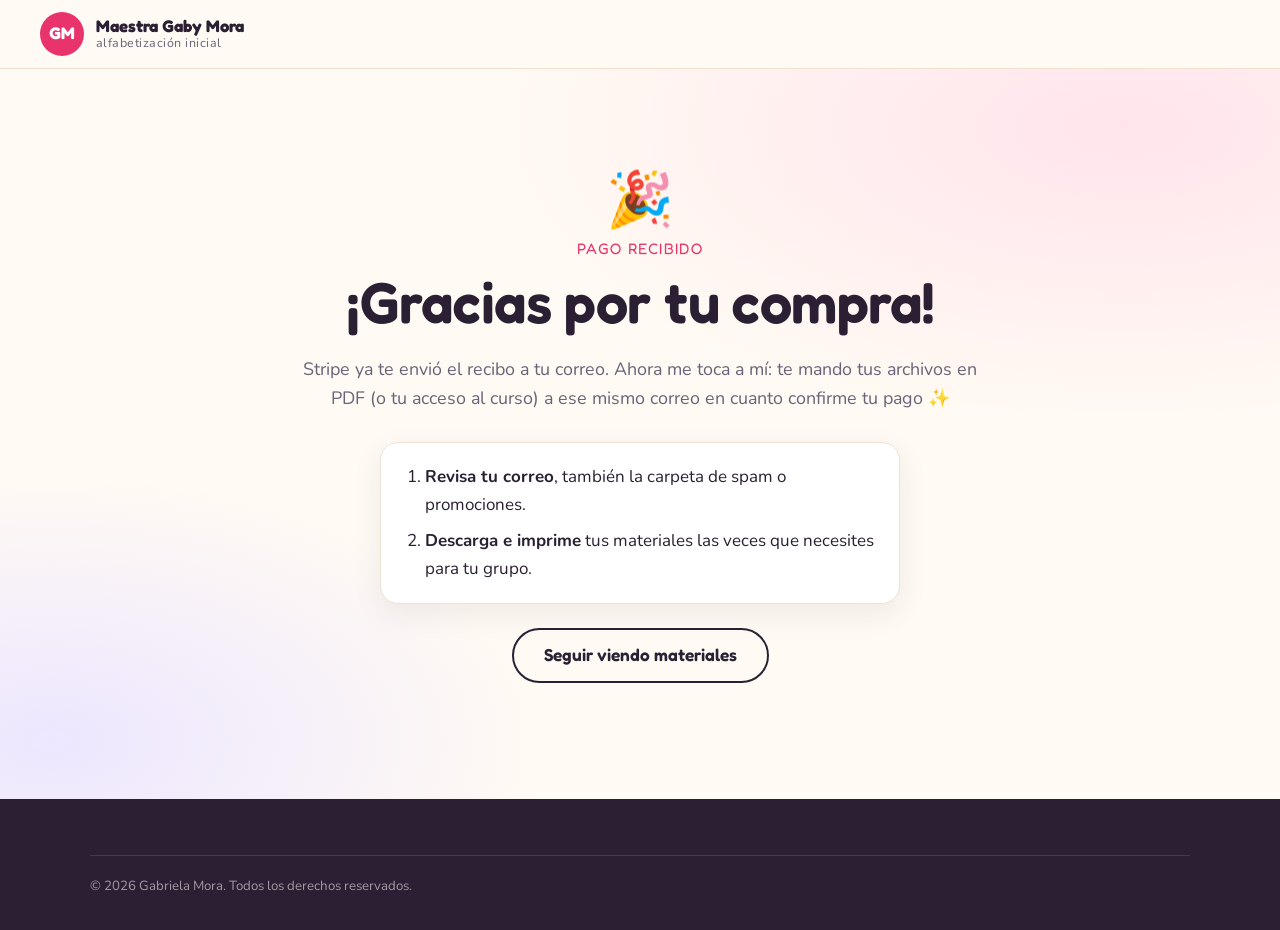
<file: gracias.html>
<!doctype html>
<html lang="es-MX">
<head>
  <meta charset="utf-8">
  <meta name="viewport" content="width=device-width, initial-scale=1">
  <title>¡Gracias por tu compra! · Maestra Gaby Mora</title>
  <meta name="robots" content="noindex">
  <meta name="theme-color" content="#e8336d">
  <link rel="icon" href="favicon.svg" type="image/svg+xml">

  <link rel="preconnect" href="https://fonts.googleapis.com">
  <link rel="preconnect" href="https://fonts.gstatic.com" crossorigin>
  <link href="https://fonts.googleapis.com/css2?family=Fredoka:wght@500;600;700&family=Nunito:wght@400;600;700;800&display=swap" rel="stylesheet">
  <link rel="stylesheet" href="styles.css">
</head>
<body>

<header class="nav">
  <a class="brand" href="index.html" aria-label="Maestra Gaby Mora, volver al inicio">
    <span class="brand-mark" aria-hidden="true">GM</span>
    <span class="brand-text">
      <strong>Maestra Gaby Mora</strong>
      <em>alfabetización inicial</em>
    </span>
  </a>
</header>

<main class="hero gracias">
  <div class="container narrow center">
    <p class="gracias-emoji" aria-hidden="true">🎉</p>
    <p class="eyebrow">Pago recibido</p>
    <h1>¡Gracias por tu compra!</h1>
    <p class="lead">
      Stripe ya te envió el recibo a tu correo. Ahora me toca a mí:
      te mando tus archivos en PDF (o tu acceso al curso) a ese mismo correo
      en cuanto confirme tu pago ✨
    </p>

    <ol class="gracias-pasos">
      <li><strong>Revisa tu correo</strong>, también la carpeta de spam o promociones.</li>
      <li><strong>Descarga e imprime</strong> tus materiales las veces que necesites para tu grupo.</li>
    </ol>

    <div class="contacto-cta">
      <a class="btn btn-ghost btn-lg" href="index.html#materiales">Seguir viendo materiales</a>
    </div>
  </div>
</main>

<footer class="footer">
  <div class="container">
    <p class="footer-legal">© <span id="year">2026</span> Gabriela Mora. Todos los derechos reservados.</p>
  </div>
</footer>

<script src="config.js"></script>
<script>
  document.getElementById("year").textContent = new Date().getFullYear();
</script>
</body>
</html>
</file>
<file: styles.css>
/* =========================================================
   Maestra Gaby Mora · alfabetización inicial
   Paleta tomada de sus propios materiales de aula.
   ========================================================= */

:root {
  --rosa: #e8336d;
  --rosa-dark: #c01f55;
  --rosa-soft: #ffe4ec;
  --morado: #6d4bd6;
  --morado-soft: #ece6ff;
  --verde: #22c08a;
  --verde-soft: #d9f7ec;
  --amarillo: #ffc531;
  --azul: #3b82f6;

  --crema: #fffaf3;
  --crema-2: #fdf0e1;
  --blanco: #ffffff;
  --tinta: #2b2033;
  --tinta-suave: #6d6178;
  --linea: #f0e1d2;
  --wa: #1fa855;
  --wa-dark: #17853f;

  --display: "Fredoka", "Trebuchet MS", sans-serif;
  --body: "Nunito", system-ui, -apple-system, "Segoe UI", sans-serif;

  --radius: 18px;
  --radius-sm: 12px;
  --gutter: clamp(16px, 4vw, 40px);
  --shadow: 0 10px 30px rgba(43, 32, 51, .08);
  --shadow-lg: 0 18px 50px rgba(43, 32, 51, .16);
}

*, *::before, *::after { box-sizing: border-box; }

html { scroll-behavior: smooth; scroll-padding-top: 88px; overflow-x: clip; }

body {
  margin: 0;
  background: var(--crema);
  color: var(--tinta);
  font-family: var(--body);
  font-size: 17px;
  line-height: 1.65;
  -webkit-font-smoothing: antialiased;
  overflow-x: hidden;
}

[hidden] { display: none !important; }

img { display: block; max-width: 100%; height: auto; }
a { color: inherit; }

h1, h2, h3 {
  font-family: var(--display);
  font-weight: 600;
  line-height: 1.12;
  margin: 0 0 .5em;
  letter-spacing: -.01em;
}
h1 { font-size: clamp(2.1rem, 5.2vw, 3.6rem); }
h2 { font-size: clamp(1.8rem, 3.8vw, 2.7rem); }
h3 { font-size: 1.25rem; }
p { margin: 0 0 1em; }

.skip {
  position: absolute; left: -9999px; top: 0;
  background: var(--tinta); color: #fff; padding: 12px 18px; z-index: 200;
  border-radius: 0 0 var(--radius-sm) 0;
}
.skip:focus { left: 0; }

:focus-visible { outline: 3px solid var(--morado); outline-offset: 3px; border-radius: 6px; }

.container { width: 100%; max-width: 1180px; margin: 0 auto; padding: 0 var(--gutter); }
.container.narrow { max-width: 780px; }
.center { text-align: center; }

.section { padding: clamp(56px, 9vw, 104px) 0; }
.section-alt { background: var(--crema-2); }

.section-head { max-width: 640px; margin: 0 auto clamp(32px, 5vw, 56px); text-align: center; }
.section-sub { color: var(--tinta-suave); margin: 0; }

.eyebrow {
  font-family: var(--display);
  font-size: .95rem;
  letter-spacing: .08em;
  text-transform: uppercase;
  color: var(--rosa);
  margin: 0 0 .6em;
}

.lead { font-size: 1.12rem; color: var(--tinta-suave); }

.hl {
  background: linear-gradient(180deg, transparent 58%, var(--amarillo) 58%, var(--amarillo) 92%, transparent 92%);
  padding: 0 .08em;
}

/* ---------------- Botones ---------------- */
.btn {
  display: inline-flex;
  align-items: center;
  justify-content: center;
  gap: .5em;
  font-family: var(--display);
  font-size: 1rem;
  font-weight: 600;
  padding: 13px 24px;
  border: 2px solid transparent;
  border-radius: 999px;
  cursor: pointer;
  text-decoration: none;
  transition: transform .15s ease, box-shadow .15s ease, background .15s ease;
  line-height: 1.2;
}
.btn:hover { transform: translateY(-2px); }
.btn:active { transform: translateY(0); }
.btn-sm { font-size: .92rem; padding: 9px 16px; }
.btn-lg { font-size: 1.08rem; padding: 15px 30px; }
.btn.block { width: 100%; }

.btn-primary { background: var(--rosa); color: #fff; box-shadow: 0 8px 20px rgba(232, 51, 109, .28); }
.btn-primary:hover { background: var(--rosa-dark); }

.btn-ghost { background: transparent; color: var(--tinta); border-color: var(--tinta); }
.btn-ghost:hover { background: var(--tinta); color: #fff; }

.btn-wa { background: var(--wa); color: #fff; box-shadow: 0 8px 20px rgba(31, 168, 85, .28); }
.btn-wa:hover { background: var(--wa-dark); }

.btn-ig {
  color: #fff;
  background: linear-gradient(45deg, #f9ce34, #ee2a7b 45%, #6228d7);
  box-shadow: 0 8px 20px rgba(238, 42, 123, .25);
}

.icon-btn {
  background: none; border: 0; cursor: pointer;
  font-size: 1.25rem; line-height: 1; color: var(--tinta);
  padding: 8px; border-radius: 50%;
}
.icon-btn:hover { background: rgba(0, 0, 0, .06); }

/* ---------------- Nav ---------------- */
.nav {
  position: sticky; top: 0; z-index: 90;
  display: flex; align-items: center; justify-content: space-between;
  gap: 16px;
  padding: 12px var(--gutter);
  background: rgba(255, 250, 243, .92);
  backdrop-filter: blur(10px);
  border-bottom: 1px solid var(--linea);
}

.brand { display: flex; align-items: center; gap: 12px; text-decoration: none; }
.brand-mark {
  display: grid; place-items: center;
  width: 44px; height: 44px; flex: 0 0 44px;
  border-radius: 50%;
  background: var(--rosa); color: #fff;
  font-family: var(--display); font-weight: 700; font-size: 1.05rem;
  letter-spacing: .02em;
}
.brand-text { display: flex; flex-direction: column; line-height: 1.15; }
.brand-text strong { font-family: var(--display); font-size: 1.05rem; }
.brand-text em { font-style: normal; font-size: .78rem; color: var(--tinta-suave); letter-spacing: .04em; }

.nav-links { display: flex; align-items: center; gap: 22px; }
.nav-links a { text-decoration: none; font-weight: 700; font-size: .98rem; }
.nav-links a:hover { color: var(--rosa); }

.btn-cart { background: var(--morado); color: #fff; }
.btn-cart:hover { background: #5a3ac0; }
.cart-count {
  display: inline-grid; place-items: center;
  min-width: 22px; height: 22px; padding: 0 6px;
  border-radius: 999px; background: rgba(255, 255, 255, .25);
  font-size: .8rem;
}

.nav-toggle {
  display: none;
  flex-direction: column; gap: 5px;
  background: none; border: 0; cursor: pointer; padding: 8px;
}
.nav-toggle span { width: 26px; height: 3px; border-radius: 3px; background: var(--tinta); transition: transform .2s ease, opacity .2s ease; }
.nav-toggle[aria-expanded="true"] span:nth-child(1) { transform: translateY(8px) rotate(45deg); }
.nav-toggle[aria-expanded="true"] span:nth-child(2) { opacity: 0; }
.nav-toggle[aria-expanded="true"] span:nth-child(3) { transform: translateY(-8px) rotate(-45deg); }

/* ---------------- Hero ---------------- */
.hero {
  position: relative;
  padding: clamp(40px, 7vw, 84px) 0 clamp(56px, 8vw, 96px);
  background:
    radial-gradient(900px 420px at 88% 8%, var(--rosa-soft), transparent 70%),
    radial-gradient(700px 380px at 4% 92%, var(--morado-soft), transparent 70%);
}
.hero-grid {
  display: grid;
  grid-template-columns: 1.05fr .95fr;
  gap: clamp(28px, 5vw, 64px);
  align-items: center;
}
.hero h1 { margin-bottom: .35em; }
.hero-cta { display: flex; flex-wrap: wrap; gap: 12px; margin: 28px 0 22px; }

.hero-badges {
  list-style: none; display: flex; flex-wrap: wrap; gap: 10px;
  margin: 0; padding: 0;
}
.hero-badges li {
  background: var(--blanco);
  border: 1px solid var(--linea);
  border-radius: 999px;
  padding: 7px 14px;
  font-size: .88rem; font-weight: 700;
  box-shadow: var(--shadow);
}

.hero-art { position: relative; min-height: 340px; }
.hero-img {
  border-radius: var(--radius);
  box-shadow: var(--shadow-lg);
  object-fit: cover;
}
.hero-img-1 {
  width: 86%; aspect-ratio: 4 / 5;
  border: 6px solid #fff;
  transform: rotate(-2.5deg);
}
.hero-img-2 {
  position: absolute; right: 0; bottom: -28px;
  width: 46%; aspect-ratio: 3 / 4;
  border: 6px solid #fff;
  transform: rotate(4deg);
}
.hero-blob { position: absolute; border-radius: 50%; filter: blur(2px); z-index: -1; }
.hero-blob-1 { width: 160px; height: 160px; background: var(--amarillo); opacity: .55; top: -26px; left: -18px; }
.hero-blob-2 { width: 120px; height: 120px; background: var(--verde); opacity: .45; right: 8%; top: 46%; }

/* ---------------- Tira de valor ---------------- */
.strip { background: var(--tinta); color: #fff; padding: clamp(36px, 5vw, 56px) 0; }
.strip-grid { display: grid; grid-template-columns: repeat(3, 1fr); gap: clamp(20px, 3vw, 40px); }
.strip-grid span { font-size: 1.8rem; display: block; margin-bottom: 8px; }
.strip-grid h3 { color: var(--amarillo); margin-bottom: .3em; }
.strip-grid p { margin: 0; color: rgba(255, 255, 255, .8); font-size: .97rem; }

/* ---------------- Cursos ---------------- */
.curso-list { display: grid; gap: clamp(28px, 4vw, 44px); }

.curso {
  display: grid;
  grid-template-columns: minmax(0, .8fr) minmax(0, 1.2fr);
  gap: clamp(20px, 3vw, 44px);
  align-items: center;
  background: var(--blanco);
  border: 1px solid var(--linea);
  border-radius: calc(var(--radius) + 6px);
  padding: clamp(18px, 2.6vw, 30px);
  box-shadow: var(--shadow);
}
.curso-media img {
  width: 100%; border-radius: var(--radius);
  aspect-ratio: 3 / 4; object-fit: cover; object-position: top;
}
.curso-body h3 { font-size: clamp(1.3rem, 2.2vw, 1.75rem); }
.curso-claim { font-weight: 700; color: var(--morado); }

.tag {
  display: inline-block;
  background: var(--morado-soft); color: var(--morado);
  font-family: var(--display); font-size: .8rem;
  letter-spacing: .06em; text-transform: uppercase;
  padding: 5px 12px; border-radius: 999px; margin: 0 0 12px;
}

.check { list-style: none; padding: 0; margin: 0 0 18px; }
.check li { position: relative; padding-left: 30px; margin-bottom: 8px; }
.check li::before {
  content: "⚡"; position: absolute; left: 0; top: 0;
}

.temario { border-top: 1px dashed var(--linea); padding-top: 14px; margin-bottom: 18px; }
.temario > summary {
  cursor: pointer; font-family: var(--display); font-weight: 600;
  color: var(--rosa); list-style: none; padding: 4px 0;
}
.temario > summary::-webkit-details-marker { display: none; }
.temario > summary::before { content: "▸ "; display: inline-block; transition: transform .2s ease; }
.temario[open] > summary::before { content: "▾ "; }
.temario ol { margin: 10px 0 0; padding-left: 20px; }
.temario li { margin-bottom: 8px; }
.temario li span { display: inline-block; }
.temario li em {
  font-style: normal; font-variant-numeric: tabular-nums;
  color: var(--tinta-suave); font-size: .85rem; margin-left: 8px;
  white-space: nowrap;
}

.buy { display: flex; flex-wrap: wrap; align-items: center; gap: 16px; }

.price { margin: 0; font-family: var(--display); font-size: 1.5rem; font-weight: 600; }
.price s { color: var(--tinta-suave); font-size: .95rem; font-weight: 400; margin-right: 6px; }
.price strong { color: var(--rosa); font-weight: 700; }
.price span { font-size: .8rem; color: var(--tinta-suave); }

/* ---------------- Filtros ---------------- */
.filtros {
  display: flex; flex-wrap: wrap; gap: 10px;
  justify-content: center;
  margin: 0 0 clamp(28px, 4vw, 40px);
}
.chip {
  font-family: var(--display); font-size: .92rem; font-weight: 500;
  background: var(--blanco); color: var(--tinta);
  border: 2px solid var(--linea); border-radius: 999px;
  padding: 8px 18px; cursor: pointer;
  transition: background .15s ease, color .15s ease, border-color .15s ease;
}
.chip:hover { border-color: var(--rosa); color: var(--rosa); }
.chip.is-active { background: var(--rosa); border-color: var(--rosa); color: #fff; }

/* ---------------- Grid de materiales ---------------- */
.grid {
  display: grid;
  grid-template-columns: repeat(auto-fill, minmax(280px, 1fr));
  gap: clamp(18px, 2.6vw, 30px);
}

.card {
  display: flex; flex-direction: column;
  background: var(--blanco);
  border: 1px solid var(--linea);
  border-radius: var(--radius);
  overflow: hidden;
  box-shadow: var(--shadow);
  transition: transform .18s ease, box-shadow .18s ease;
}
.card:hover { transform: translateY(-4px); box-shadow: var(--shadow-lg); }
.card[hidden] { display: none; }

.card-media { position: relative; background: var(--crema-2); }
.card-media img { width: 100%; aspect-ratio: 4 / 3; object-fit: cover; }

.ribbon {
  position: absolute; top: 12px; left: 12px;
  background: var(--amarillo); color: var(--tinta);
  font-family: var(--display); font-size: .8rem; font-weight: 600;
  padding: 5px 12px; border-radius: 999px;
  box-shadow: 0 4px 12px rgba(0, 0, 0, .12);
}
.ribbon-new { background: var(--verde); color: #fff; }

.card-body { display: flex; flex-direction: column; flex: 1; padding: 20px; }
.card-body h3 { font-size: 1.12rem; margin-bottom: .35em; }
.card-claim { color: var(--tinta-suave); font-size: .95rem; flex: 1; }
.card .price { font-size: 1.3rem; margin-bottom: 14px; }
.card-actions { display: flex; flex-wrap: wrap; gap: 8px; }

.prod-full { display: none; }

/* ---------------- Pago con Stripe ---------------- */
.secure {
  font-size: .85rem;
  color: var(--tinta-suave);
  margin: 12px 0 0;
}
.modal-actions { display: grid; gap: 10px; }
.kit-actions { display: flex; flex-wrap: wrap; gap: 12px; }
.kit .btn-ghost { color: #fff; border-color: rgba(255, 255, 255, .85); }
.kit .btn-ghost:hover { background: #fff; color: var(--morado); }

/* ---------------- Página de gracias ---------------- */
.gracias { min-height: calc(100vh - 170px); display: grid; align-items: center; }
.gracias-emoji { font-size: 3.4rem; margin: 0 0 8px; line-height: 1; }
.gracias-pasos {
  text-align: left;
  max-width: 520px;
  margin: 28px auto 8px;
  padding: 20px 20px 20px 44px;
  background: var(--blanco);
  border: 1px solid var(--linea);
  border-radius: var(--radius);
  box-shadow: var(--shadow);
}
.gracias-pasos li { margin-bottom: 8px; }
.gracias-pasos li:last-child { margin-bottom: 0; }

/* ---------------- Kit destacado ---------------- */
.kit {
  background: linear-gradient(135deg, var(--morado) 0%, #8b5cf6 55%, var(--rosa) 100%);
  color: #fff;
}
.kit-grid {
  display: grid; grid-template-columns: 1.05fr .95fr;
  gap: clamp(28px, 5vw, 56px); align-items: center;
}
.kit .eyebrow { color: var(--amarillo); }
.kit .hl { background: linear-gradient(180deg, transparent 58%, rgba(255, 197, 49, .85) 58%, rgba(255, 197, 49, .85) 92%, transparent 92%); }
.kit-price { font-family: var(--display); font-size: 2rem; margin: 18px 0 24px; }
.kit-price s { font-size: 1.1rem; opacity: .7; margin-right: 8px; font-weight: 400; }
.kit-price strong { color: var(--amarillo); }
.kit-price span { font-size: .85rem; opacity: .8; }
.kit-art img {
  width: 100%; border-radius: var(--radius);
  border: 8px solid rgba(255, 255, 255, .9);
  box-shadow: var(--shadow-lg);
  aspect-ratio: 4 / 5; object-fit: cover; object-position: top;
  transform: rotate(2deg);
}
.kit .btn-primary { background: var(--blanco); color: var(--rosa); }
.kit .btn-primary:hover { background: var(--amarillo); color: var(--tinta); }

/* ---------------- Sobre mí ---------------- */
.sobre-grid {
  display: grid; grid-template-columns: .55fr 1.45fr;
  gap: clamp(28px, 5vw, 56px); align-items: center;
}
.sobre-mark { display: grid; place-items: center; }
.stamp {
  display: grid; place-content: center; text-align: center;
  width: min(260px, 70vw); aspect-ratio: 1;
  border-radius: 50%;
  border: 4px double var(--rosa);
  color: var(--rosa);
  background: var(--blanco);
  box-shadow: var(--shadow);
  padding: 20px;
}
.stamp span { font-family: var(--display); font-size: 3.6rem; font-weight: 700; line-height: 1; }
.stamp small {
  display: block; margin-top: 8px;
  font-size: .78rem; letter-spacing: .14em; text-transform: uppercase; font-weight: 700;
}
.sobre-links { margin-top: 24px; }

/* ---------------- FAQ ---------------- */
.faq {
  background: var(--blanco);
  border: 1px solid var(--linea);
  border-radius: var(--radius-sm);
  padding: 4px 20px;
  margin-bottom: 12px;
  box-shadow: 0 4px 14px rgba(43, 32, 51, .04);
}
.faq > summary {
  cursor: pointer; list-style: none;
  font-family: var(--display); font-weight: 600; font-size: 1.05rem;
  padding: 14px 28px 14px 0; position: relative;
}
.faq > summary::-webkit-details-marker { display: none; }
.faq > summary::after {
  content: "+"; position: absolute; right: 0; top: 50%; transform: translateY(-50%);
  font-size: 1.5rem; color: var(--rosa); line-height: 1;
}
.faq[open] > summary::after { content: "–"; }
.faq p { margin: 0 0 16px; color: var(--tinta-suave); }

/* ---------------- Contacto ---------------- */
.contacto { background: var(--crema-2); }
.contacto-cta { display: flex; flex-wrap: wrap; gap: 12px; justify-content: center; margin-top: 24px; }

/* ---------------- Footer ---------------- */
.footer { background: var(--tinta); color: rgba(255, 255, 255, .78); padding: clamp(36px, 5vw, 56px) 0 32px; }
.footer-grid { display: grid; gap: 20px; }
.footer-brand { font-size: 1.05rem; margin: 0; }
.footer-brand strong { font-family: var(--display); color: #fff; font-size: 1.2rem; }
.footer-brand span { font-size: .9rem; }
.footer nav { display: flex; flex-wrap: wrap; gap: 20px; }
.footer nav a { text-decoration: none; font-weight: 700; font-size: .95rem; }
.footer nav a:hover { color: var(--amarillo); }
.footer-legal { font-size: .83rem; color: rgba(255, 255, 255, .55); margin: 0; border-top: 1px solid rgba(255, 255, 255, .12); padding-top: 20px; }

/* ---------------- Carrito ---------------- */
.cart-fab {
  position: fixed; right: 18px; bottom: 18px; z-index: 95;
  display: flex; align-items: center; gap: 8px;
  background: var(--rosa); color: #fff;
  font-family: var(--display); font-size: 1.05rem; font-weight: 600;
  border: 0; border-radius: 999px;
  padding: 14px 20px; cursor: pointer;
  box-shadow: var(--shadow-lg);
}
.cart-fab[hidden] { display: none; }

.overlay {
  position: fixed; inset: 0; z-index: 98;
  background: rgba(43, 32, 51, .45);
  backdrop-filter: blur(2px);
}
.overlay[hidden] { display: none; }

.drawer {
  position: fixed; top: 0; right: 0; z-index: 99;
  width: min(420px, 100%); height: 100%;
  background: var(--crema);
  display: flex; flex-direction: column;
  box-shadow: -10px 0 40px rgba(43, 32, 51, .2);
  transform: translateX(100%);
  transition: transform .25s ease;
  visibility: hidden;
}
.drawer.is-open { transform: translateX(0); visibility: visible; }

.drawer-head {
  display: flex; align-items: center; justify-content: space-between;
  padding: 18px 20px; border-bottom: 1px solid var(--linea);
}
.drawer-head h2 { margin: 0; font-size: 1.3rem; }

.drawer-body { flex: 1; overflow-y: auto; padding: 16px 20px; }
.cart-empty { color: var(--tinta-suave); text-align: center; padding: 40px 0; }

.cart-line {
  display: grid; grid-template-columns: 56px 1fr auto; gap: 12px;
  align-items: center;
  background: var(--blanco);
  border: 1px solid var(--linea);
  border-radius: var(--radius-sm);
  padding: 10px; margin-bottom: 10px;
}
.cart-line img { width: 56px; height: 56px; object-fit: cover; border-radius: 8px; }
.cart-line-name { font-weight: 700; font-size: .92rem; line-height: 1.3; }
.cart-line-price { font-size: .85rem; color: var(--tinta-suave); }
.qty { display: flex; align-items: center; gap: 6px; }
.qty button {
  width: 28px; height: 28px; border-radius: 50%;
  border: 1px solid var(--linea); background: var(--crema);
  cursor: pointer; font-size: 1rem; line-height: 1; color: var(--tinta);
}
.qty button:hover { background: var(--rosa); color: #fff; border-color: var(--rosa); }
.qty span { min-width: 20px; text-align: center; font-weight: 700; font-variant-numeric: tabular-nums; }

.drawer-foot { border-top: 1px solid var(--linea); padding: 18px 20px; background: var(--blanco); }
.cart-total { display: flex; justify-content: space-between; align-items: baseline; font-family: var(--display); font-size: 1.1rem; margin-bottom: 14px; }
.cart-total strong { font-size: 1.5rem; color: var(--rosa); }
.cart-note { font-size: .82rem; color: var(--tinta-suave); text-align: center; margin: 12px 0 0; }

/* ---------------- Modal ---------------- */
.modal {
  width: min(920px, calc(100vw - 32px));
  max-height: min(88vh, 900px);
  padding: 0;
  border: 0;
  border-radius: var(--radius);
  background: var(--crema);
  color: var(--tinta);
  box-shadow: var(--shadow-lg);
  overflow: hidden;
}
.modal::backdrop { background: rgba(43, 32, 51, .55); backdrop-filter: blur(2px); }
.modal-close { position: absolute; top: 10px; right: 12px; z-index: 2; background: rgba(255, 255, 255, .9); }
.modal-inner { display: grid; grid-template-columns: .9fr 1.1fr; max-height: min(88vh, 900px); }
.modal-media { background: var(--crema-2); }
.modal-media img { width: 100%; height: 100%; object-fit: cover; }
.modal-body { padding: clamp(20px, 3vw, 32px); overflow-y: auto; }
.modal-body h2 { font-size: 1.5rem; }
.modal-body .price { margin-bottom: 18px; }
.modal-body ul { padding-left: 20px; }
.modal-body li { margin-bottom: 6px; }
.modal-body .gal { display: grid; grid-template-columns: repeat(auto-fit, minmax(120px, 1fr)); gap: 10px; margin: 18px 0; }
.modal-body .gal img { border-radius: var(--radius-sm); border: 1px solid var(--linea); aspect-ratio: 1; object-fit: cover; }

/* ---------------- Toast ---------------- */
.toast {
  position: fixed; left: 50%; bottom: 26px; transform: translate(-50%, 20px);
  z-index: 120;
  background: var(--tinta); color: #fff;
  padding: 12px 22px; border-radius: 999px;
  font-weight: 700; font-size: .95rem;
  box-shadow: var(--shadow-lg);
  opacity: 0; pointer-events: none;
  transition: opacity .2s ease, transform .2s ease;
}
.toast.is-visible { opacity: 1; transform: translate(-50%, 0); }

/* ---------------- Responsive ---------------- */
@media (max-width: 980px) {
  .hero-grid, .kit-grid, .sobre-grid { grid-template-columns: 1fr; }
  .hero-art { order: -1; max-width: 460px; margin-inline: auto; }
  .sobre-mark { order: -1; }
  .curso { grid-template-columns: 1fr; }
  /* en pantallas angostas se ve el cartel completo, sin recortar */
  .curso-media img { aspect-ratio: auto; object-fit: contain; background: var(--crema-2); max-height: 60vh; margin-inline: auto; }
  .strip-grid { grid-template-columns: 1fr; text-align: center; }
  .modal-inner { grid-template-columns: 1fr; }
  .modal-media { max-height: 240px; }
}

@media (max-width: 820px) {
  .nav-toggle { display: flex; }
  .nav-links {
    position: absolute; top: 100%; left: 0; right: 0;
    flex-direction: column; align-items: stretch; gap: 0;
    background: var(--crema);
    border-bottom: 1px solid var(--linea);
    box-shadow: var(--shadow);
    padding: 8px var(--gutter) 20px;
    display: none;
  }
  .nav-links.is-open { display: flex; }
  .nav-links a { padding: 13px 0; border-bottom: 1px solid var(--linea); }
  .nav-links .btn-cart { margin-top: 14px; }
}

@media (max-width: 560px) {
  body { font-size: 16px; }
  .hero-img-2 { display: none; }
  .hero-img-1 { width: 100%; transform: none; }
  .filtros { justify-content: flex-start; overflow-x: auto; flex-wrap: nowrap; padding-bottom: 6px; }
  .chip { flex: 0 0 auto; }
  .footer nav { gap: 14px; }
}

@media (prefers-reduced-motion: reduce) {
  html { scroll-behavior: auto; }
  *, *::before, *::after { transition-duration: .01ms !important; animation-duration: .01ms !important; }
}

@media print {
  .nav, .cart-fab, .drawer, .overlay, .filtros, .card-actions, .hero-cta { display: none !important; }
}
</file>
